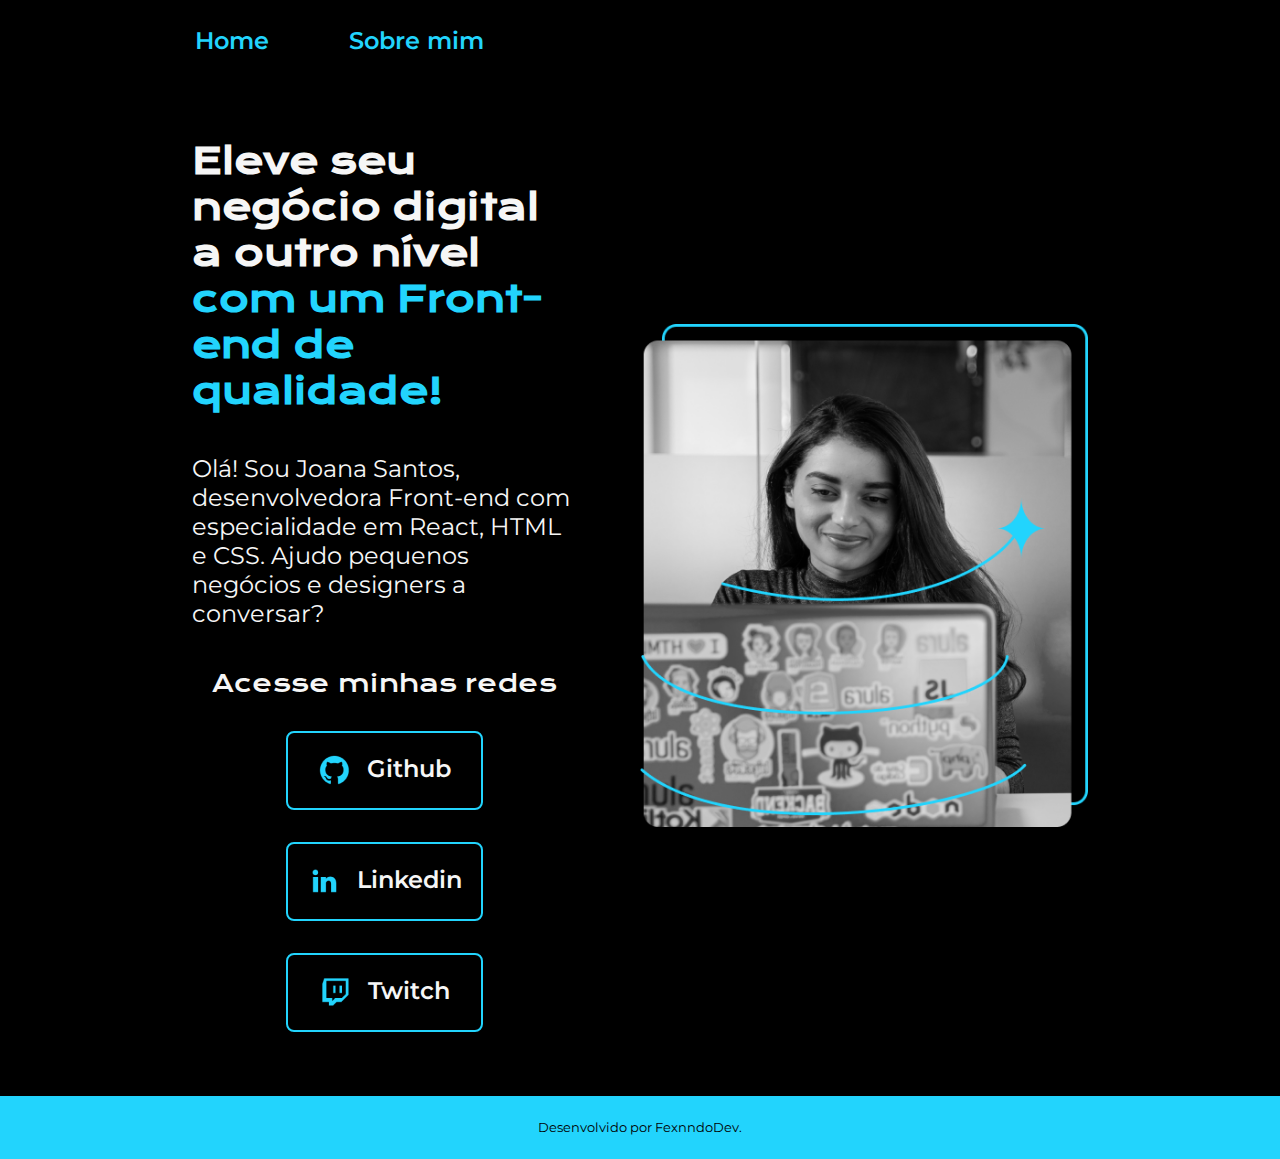
<file: index.html>
<!DOCTYPE html>
<html lang="pt-br">

<head>
    <meta charset="UTF-8">
    <meta http-equiv="X-UA-Compatible" content="IE=edge">
    <meta name="viewport" content="width=device-width, initial-scale=1.0">
    <title>Portfolio</title>
    <link rel="stylesheet" href="./styles/style.css">
</head>

<body>
    <header class="cabecalho">
        <nav class="cabecalho__menu">
            <a class="cabecalho__menu__link" href="index.html">Home</a>
            <a class="cabecalho__menu__link" href="about.html">Sobre mim</a>
        </nav>
    </header>
    <main class="apresentacao">
        <section class="apresentacao__conteudo">
            <h1 class="apresentacao__conteudo__titulo">Eleve seu negócio digital a outro nível<strong 
            class="titulo-destaque"> com um Front-end de qualidade!
            </strong></h1>
            <p class="apresentacao__conteudo__texto">Olá! Sou Joana Santos, desenvolvedora Front-end com especialidade em React, HTML e CSS. Ajudo pequenos negócios e designers a conversar?</p>
            <div class="apresentacao__links">
                <h2 class="apresentacao__links__subtitulo">Acesse minhas redes</h2>
                <a class="apresentacao__links__navegacao" href="https://github.com/rafaballerini">
                    <img src="./assets/github.png">Github
                </a>
                <a class="apresentacao__links__navegacao" href="https://linkedin.com/in/rafaellaballerini">
                    <img src="./assets/linkedin.png">Linkedin
                </a>
                <a class="apresentacao__links__navegacao" href="https://twitch.tv/guilimadev">
                    <img src="./assets/twitch.png">Twitch
                </a>
            </div>
        </section>
        <img class="apresentacao__imagem" src="./assets/imagem.png" alt="Foto da Joana Santos programando">
    </main>
    <footer class="rodape">
        <p>Desenvolvido por FexnndoDev.</p>
    </footer>
</body>

</html>
</file>
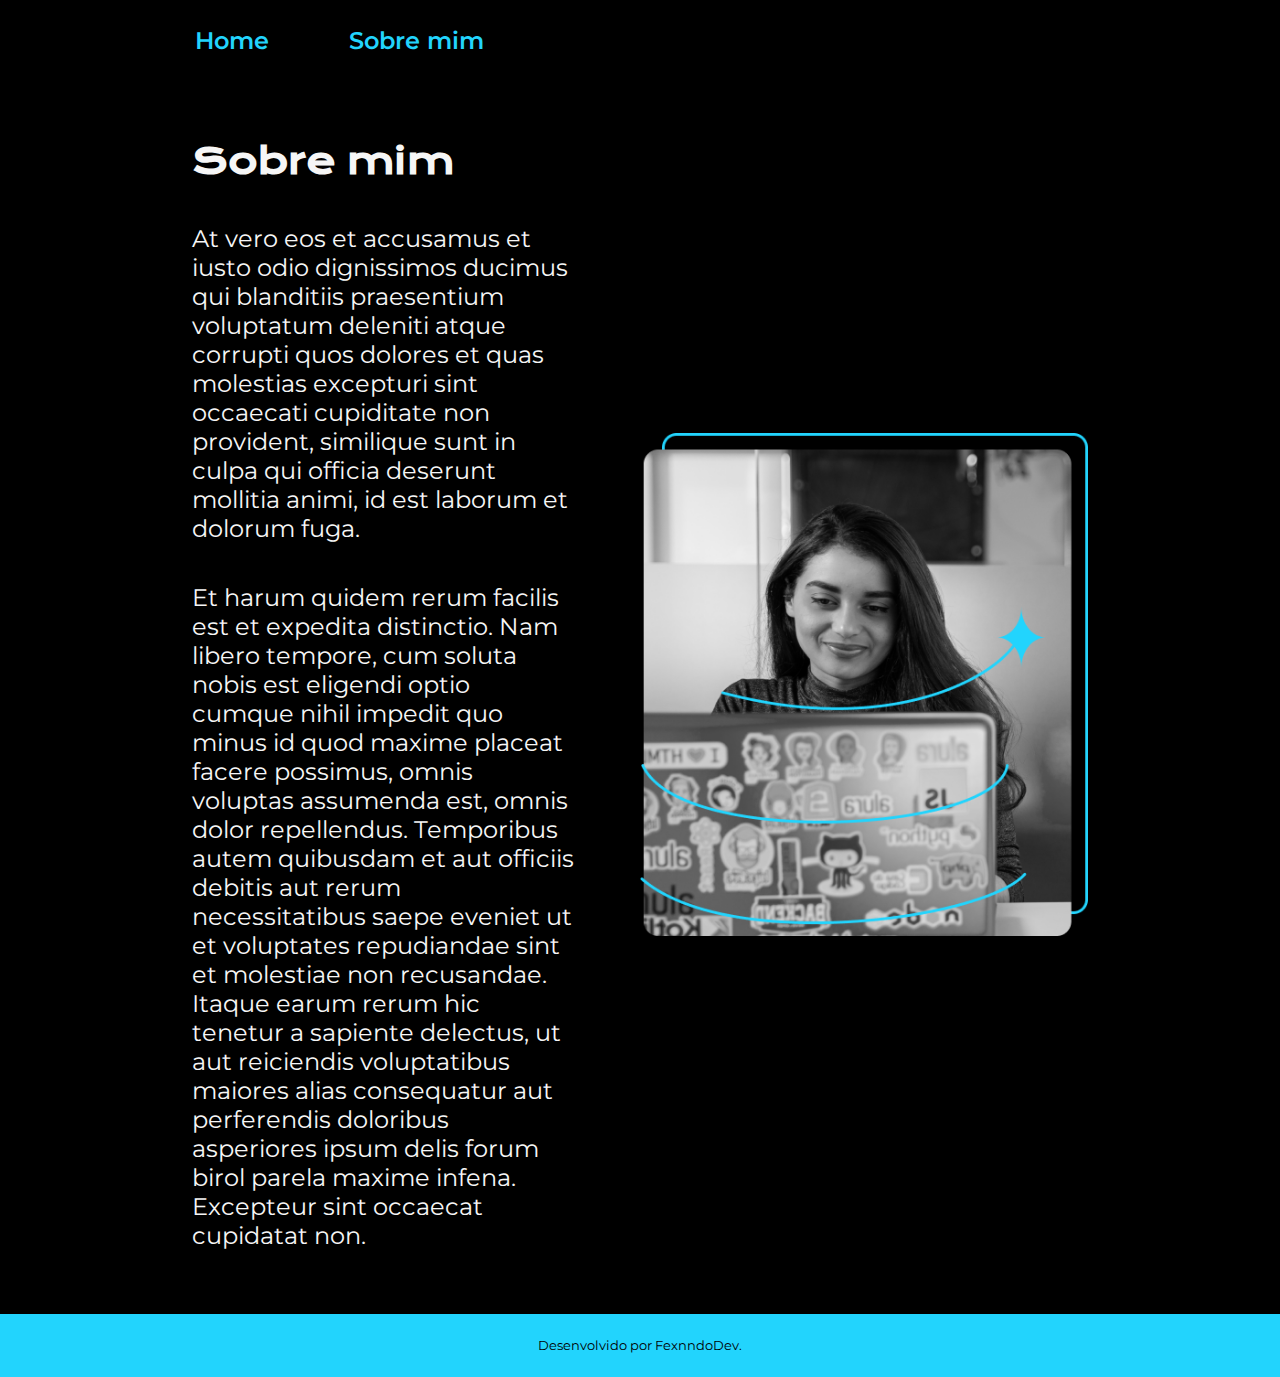
<file: about.html>
<!DOCTYPE html>
<html lang="pt-br">

<head>
    <meta charset="UTF-8">
    <meta http-equiv="X-UA-Compatible" content="IE=edge">
    <meta name="viewport" content="width=device-width, initial-scale=1.0">
    <title>Sobre mim</title>
    <link rel="stylesheet" href="./styles/style.css">
</head>

<body>
    <header class="cabecalho">
        <nav class="cabecalho__menu">
            <a class="cabecalho__menu__link" href="index.html">Home</a>
            <a class="cabecalho__menu__link" href="about.html">Sobre mim</a>
        </nav>
    </header>

    <main class="apresentacao">
        <section class="apresentacao__conteudo">
            <h1 class="apresentacao__conteudo__titulo">Sobre mim</h1>
            <p class="apresentacao__conteudo__texto">At vero eos et accusamus et iusto odio dignissimos ducimus qui blanditiis praesentium voluptatum deleniti
                atque corrupti quos dolores et quas molestias excepturi sint occaecati cupiditate non provident,
                similique sunt in culpa qui officia deserunt mollitia animi, id est laborum et dolorum fuga.
            </p>
            <p class="apresentacao__conteudo__texto">
                Et harum quidem rerum facilis est et expedita distinctio. Nam libero tempore, cum soluta nobis est
                eligendi optio cumque nihil impedit quo minus id quod maxime placeat facere possimus, omnis voluptas
                assumenda est, omnis dolor repellendus. Temporibus autem quibusdam et aut officiis debitis aut rerum
                necessitatibus saepe eveniet ut et voluptates repudiandae sint et molestiae non recusandae. Itaque earum
                rerum hic tenetur a sapiente delectus, ut aut reiciendis voluptatibus maiores alias consequatur aut
                perferendis doloribus asperiores ipsum delis forum birol parela maxime infena. Excepteur sint occaecat
                cupidatat non.</p>
        </section>
        <img class="apresentacao__imagem" src="./assets/imagem.png" alt="Foto da Joana Santos programando">
    </main>

    <footer class="rodape">
        <p>Desenvolvido por FexnndoDev.</p>
    </footer>
</body>

</html>
</file>
<file: styles/style.css>
@import url('https://fonts.googleapis.com/css2?family=Krona+One&family=Montserrat:wght@400;600&display=swap');

:root {
    --cor-primaria: #000000;
    --cor-secundaria: #F6F6F6;
    --cor-terciaria: #22D4FD;
    --cor-hover: #272727;

    --fonte-primaria: 'Krona One', sans-serif;
    --fonte-secundaria: 'Montserrat', sans-serif;
}
*{
    margin: 0;
    padding: 0;
}

body{
    box-sizing: border-box;
    background-color: var(--cor-primaria);
    color: var(--cor-secundaria);
}
.cabecalho{
    padding: 2% 0% 0% 15.2%;
}
.cabecalho__menu{
    display: flex;
    gap: 80px;
}
.cabecalho__menu__link{
    font-family: var(--fonte-secundaria);
    font-size: 1.5rem;
    font-weight: 600;
    color: var(--cor-terciaria);
    text-decoration: none;
}
.apresentacao{
    padding: 5% 15%;
    display: flex;
    align-items: center;
    justify-content: space-between;
    gap: 7%
}
.apresentacao__conteudo{
    width: 50%;
    display: flex;
    flex-direction: column;
    gap: 40px;
}

.apresentacao__conteudo__titulo{
    font-size: 2.25rem;
    font-family: var(--fonte-primaria);
    margin-top: 5%;
}
.titulo-destaque{
    color: var(--cor-terciaria);
}
.apresentacao__conteudo__texto{
    font-size: 1.5rem;
    font-family: var(--fonte-secundaria);
}

.apresentacao__links{
    display: flex;
    flex-direction: column;
    justify-content: space-between;
    align-items: center;
    gap: 32px;
}
.apresentacao__links__subtitulo{
    font-family: var(--fonte-primaria);
    font-weight: 400;
    font-size: 1.5rem;
}
.apresentacao__links__navegacao{
    display: flex;
    justify-content: center;
    gap: 16px;
    border: 2px solid var(--cor-terciaria);
    width: 50%;
    text-align: center;
    border-radius: 8px;
    font-size: 1.5rem;
    font-weight: 600;
    padding: 21.5px 0;
    text-decoration: none;
    color: var(--cor-secundaria);
    font-family: var(--fonte-secundaria);
}
.apresentacao__links__link:hover{
    background-color: var(--cor-hover);
}
.apresentacao__imagem{
    width: 50%;
}
.rodape{
    color: var(--cor-primaria);
    background-color: var(--cor-terciaria);
    padding: 24px;
    text-align: center;
    font-family: var(--fonte-secundaria);
    font-size: 0.8rem;
    font-weight: 400;
}

@media (max-width: 1200px) {
    .cabecalho {
        padding: 10%;
    }

    .cabecalho__menu {
        justify-content: center;
    }

    .apresentacao {
        flex-direction: column-reverse;
        padding: 5%;
    }

    .apresentacao__conteudo {
        width: 100%;
    }
}
</file>
